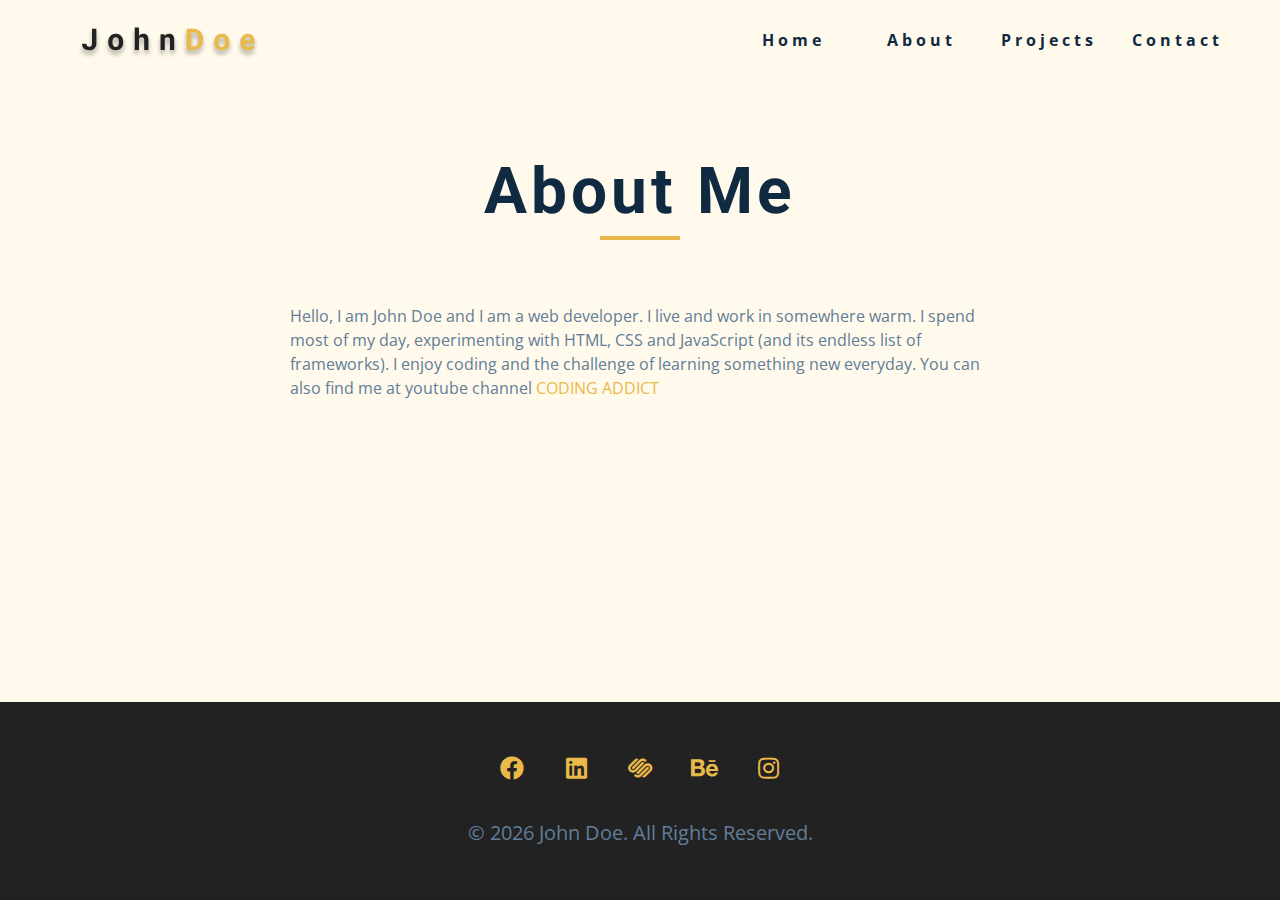
<file: about.html>
<!DOCTYPE html>
<html lang="en">
  <head>
    <meta charset="UTF-8" />
    <meta name="viewport" content="width=device-width, initial-scale=1.0" />
    <title>John Doe || About</title>
    <link
      rel="stylesheet"
      href="./fontawesome-free-5.12.1-web/css/all.min.css"
    />
    <!-- css -->
    <link rel="stylesheet" href="./css/styles.css" />
  </head>

  <body>
    <!-- navbar -->
    <nav class="nav" id="nav">
      <div class="nav-center">
        <!-- nav header -->
        <div class="nav-header">
          <img src="./images/logo.svg" class="nav-logo" alt="" />
          <button class="nav-btn" id="nav-btn">
            <i class="fas fa-bars"></i>
          </button>
        </div>
        <!-- nav links -->
        <ul class="nav-links">
          <li><a href="index.html">home</a></li>
          <li><a href="about.html">about</a></li>
          <li><a href="projects.html">projects</a></li>
          <li><a href="contact.html">contact</a></li>
        </ul>
      </div>
    </nav>
    <!-- end of navbar -->
    <!-- sidebar -->
    <aside class="sidebar" id="sidebar">
      <div>
        <button id="close-btn" class="close-btn">
          <i class="fas fa-times"></i>
        </button>
        <ul class="sidebar-links">
          <li><a href="index.html">home</a></li>
          <li><a href="about.html">about</a></li>
          <li><a href="projects.html">projects</a></li>
          <li><a href="contact.html">contact</a></li>
        </ul>
        <ul class="social-icons">
          <!-- single item -->
          <li>
            <a href="https://www.twitter.com" class="social-icon">
              <i class="fab fa-facebook"></i>
            </a>
          </li>
          <!-- end of single item -->
          <!-- single item -->
          <li>
            <a href="https://www.twitter.com" class="social-icon">
              <i class="fab fa-linkedin"></i>
            </a>
          </li>
          <!-- end of single item -->
          <!-- single item -->
          <li>
            <a href="https://www.twitter.com" class="social-icon">
              <i class="fab fa-squarespace"></i>
            </a>
          </li>
          <!-- end of single item -->
          <!-- single item -->
          <li>
            <a href="https://www.twitter.com" class="social-icon">
              <i class="fab fa-behance"></i>
            </a>
          </li>
          <!-- end of single item -->
          <!-- single item -->
          <li>
            <a href="https://www.twitter.com" class="social-icon">
              <i class="fab fa-instagram"></i>
            </a>
          </li>
          <!-- end of single item -->
        </ul>
      </div>
    </aside>
    <!-- end of sidebar -->

    <!-- ############## -->
    <!-- ############## -->
    <!-- ############## -->
    <!-- ############## -->

    <section class="section single-page">
      <!-- section title -->
      <div class="section-title">
        <h1>about me</h1>
        <div class="underline"></div>
      </div>
      <!-- end of section title -->
      <div class="section-center page-info">
        <!-- about page -->
        <p>
          Hello, I am John Doe and I am a web developer. I live and work in
          somewhere warm. I spend most of my day, experimenting with HTML, CSS and
          JavaScript (and its endless list of frameworks). I enjoy coding and the
          challenge of learning something new everyday. You can also find me at youtube
          channel
          <a href="https://www.youtube.com/channel/UCMZFwxv5l-XtKi693qMJptA"
            >coding addict</a
          >
        </p>
      </div>
    </section>
    <!-- ############## -->
    <!-- ############## -->
    <!-- ############## -->
    <!-- ############## -->

    <!-- footer -->
    <footer class="footer">
      <ul class="social-icons">
        <!-- single item -->
        <li>
          <a href="https://www.twitter.com" class="social-icon">
            <i class="fab fa-facebook"></i>
          </a>
        </li>
        <!-- end of single item -->
        <!-- single item -->
        <li>
          <a href="https://www.twitter.com" class="social-icon">
            <i class="fab fa-linkedin"></i>
          </a>
        </li>
        <!-- end of single item -->
        <!-- single item -->
        <li>
          <a href="https://www.twitter.com" class="social-icon">
            <i class="fab fa-squarespace"></i>
          </a>
        </li>
        <!-- end of single item -->
        <!-- single item -->
        <li>
          <a href="https://www.twitter.com" class="social-icon">
            <i class="fab fa-behance"></i>
          </a>
        </li>
        <!-- end of single item -->
        <!-- single item -->
        <li>
          <a href="https://www.twitter.com" class="social-icon">
            <i class="fab fa-instagram"></i>
          </a>
        </li>
        <!-- end of single item -->
      </ul>

      <p>&copy; <span id="date"></span> John Doe. All rights reserved.</p>
    </footer>
    <script src="./js/app.js"></script>
  </body>
</html>
</file>
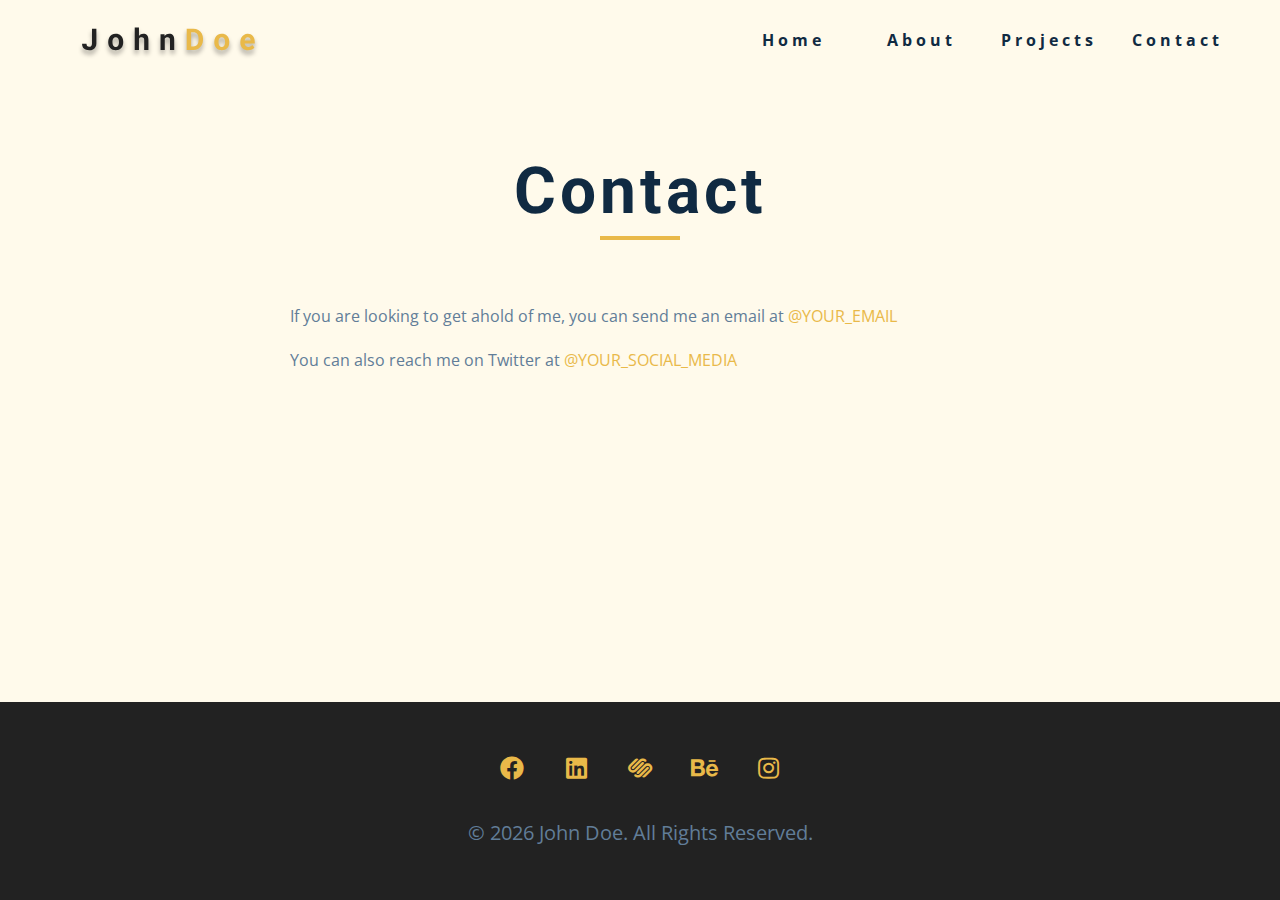
<file: contact.html>
<!DOCTYPE html>
<html lang="en">
  <head>
    <meta charset="UTF-8" />
    <meta name="viewport" content="width=device-width, initial-scale=1.0" />
    <title>John Doe || Contact</title>
    <link
      rel="stylesheet"
      href="./fontawesome-free-5.12.1-web/css/all.min.css"
    />
    <!-- css -->
    <link rel="stylesheet" href="./css/styles.css" />
  </head>

  <body>
    <!-- navbar -->
    <nav class="nav" id="nav">
      <div class="nav-center">
        <!-- nav header -->
        <div class="nav-header">
          <img src="./images/logo.svg" class="nav-logo" alt="" />
          <button class="nav-btn" id="nav-btn">
            <i class="fas fa-bars"></i>
          </button>
        </div>
        <!-- nav links -->
        <ul class="nav-links">
          <li><a href="index.html">home</a></li>
          <li><a href="about.html">about</a></li>
          <li><a href="projects.html">projects</a></li>
          <li><a href="contact.html">contact</a></li>
        </ul>
      </div>
    </nav>
    <!-- end of navbar -->
    <!-- sidebar -->
    <aside class="sidebar" id="sidebar">
      <div>
        <button id="close-btn" class="close-btn">
          <i class="fas fa-times"></i>
        </button>
        <ul class="sidebar-links">
          <li><a href="index.html">home</a></li>
          <li><a href="about.html">about</a></li>
          <li><a href="projects.html">projects</a></li>
          <li><a href="contact.html">contact</a></li>
        </ul>
        <ul class="social-icons">
          <!-- single item -->
          <li>
            <a href="https://www.twitter.com" class="social-icon">
              <i class="fab fa-facebook"></i>
            </a>
          </li>
          <!-- end of single item -->
          <!-- single item -->
          <li>
            <a href="https://www.twitter.com" class="social-icon">
              <i class="fab fa-linkedin"></i>
            </a>
          </li>
          <!-- end of single item -->
          <!-- single item -->
          <li>
            <a href="https://www.twitter.com" class="social-icon">
              <i class="fab fa-squarespace"></i>
            </a>
          </li>
          <!-- end of single item -->
          <!-- single item -->
          <li>
            <a href="https://www.twitter.com" class="social-icon">
              <i class="fab fa-behance"></i>
            </a>
          </li>
          <!-- end of single item -->
          <!-- single item -->
          <li>
            <a href="https://www.twitter.com" class="social-icon">
              <i class="fab fa-instagram"></i>
            </a>
          </li>
          <!-- end of single item -->
        </ul>
      </div>
    </aside>
    <!-- end of sidebar -->

    <!-- ############## -->
    <!-- ############## -->
    <!-- ############## -->
    <!-- ############## -->

    <section class="section single-page">
      <!-- section title -->
      <div class="section-title">
        <h1>contact</h1>
        <div class="underline"></div>
      </div>
      <!-- end of section title -->
      <div class="section-center page-info">
        <!-- contact page-->
        <p>
          If you are looking to get ahold of me, you can send me an email at
          <a href="mailto:email@email.com">@your_email</a>
        </p>
        <p>
          You can also reach me on Twitter at
          <a href="https://www.twitter.com">@your_social_media </a>
        </p>
      </div>
    </section>
    <!-- ############## -->
    <!-- ############## -->
    <!-- ############## -->
    <!-- ############## -->

    <!-- footer -->
    <footer class="footer">
      <ul class="social-icons">
        <!-- single item -->
        <li>
          <a href="https://www.twitter.com" class="social-icon">
            <i class="fab fa-facebook"></i>
          </a>
        </li>
        <!-- end of single item -->
        <!-- single item -->
        <li>
          <a href="https://www.twitter.com" class="social-icon">
            <i class="fab fa-linkedin"></i>
          </a>
        </li>
        <!-- end of single item -->
        <!-- single item -->
        <li>
          <a href="https://www.twitter.com" class="social-icon">
            <i class="fab fa-squarespace"></i>
          </a>
        </li>
        <!-- end of single item -->
        <!-- single item -->
        <li>
          <a href="https://www.twitter.com" class="social-icon">
            <i class="fab fa-behance"></i>
          </a>
        </li>
        <!-- end of single item -->
        <!-- single item -->
        <li>
          <a href="https://www.twitter.com" class="social-icon">
            <i class="fab fa-instagram"></i>
          </a>
        </li>
        <!-- end of single item -->
      </ul>

      <p>&copy; <span id="date"></span> John Doe. All rights reserved.</p>
    </footer>
    <script src="./js/app.js"></script>
  </body>
</html>
</file>
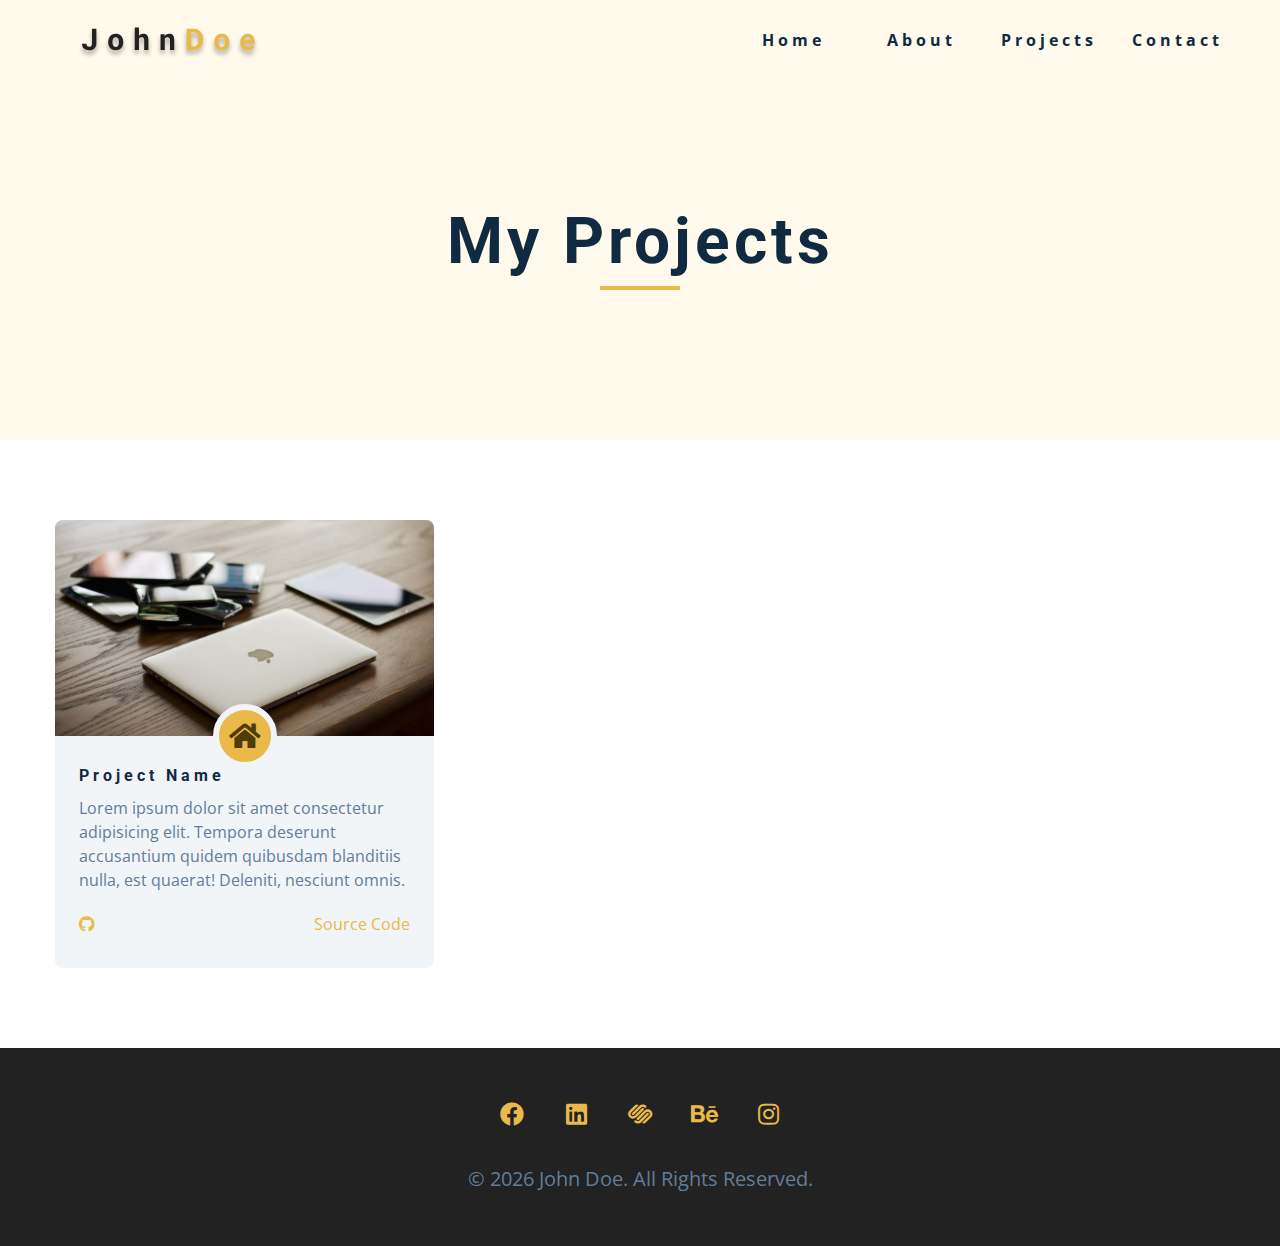
<file: projects.html>
<!DOCTYPE html>
<html lang="en">
  <head>
    <meta charset="UTF-8" />
    <meta name="viewport" content="width=device-width, initial-scale=1.0" />
    <title>John Doe || Projects</title>
    <link
      rel="stylesheet"
      href="./fontawesome-free-5.12.1-web/css/all.min.css"
    />
    <!-- css -->
    <link rel="stylesheet" href="./css/styles.css" />
  </head>

  <body>
    <!-- navbar -->
    <nav class="nav" id="nav">
      <div class="nav-center">
        <!-- nav header -->
        <div class="nav-header">
          <img src="./images/logo.svg" class="nav-logo" alt="" />
          <button class="nav-btn" id="nav-btn">
            <i class="fas fa-bars"></i>
          </button>
        </div>
        <!-- nav links -->
        <ul class="nav-links">
          <li><a href="index.html">home</a></li>
          <li><a href="about.html">about</a></li>
          <li><a href="projects.html">projects</a></li>
          <li><a href="contact.html">contact</a></li>
        </ul>
      </div>
    </nav>
    <!-- end of navbar -->
    <!-- sidebar -->
    <aside class="sidebar" id="sidebar">
      <div>
        <button id="close-btn" class="close-btn">
          <i class="fas fa-times"></i>
        </button>
        <ul class="sidebar-links">
          <li><a href="index.html">home</a></li>
          <li><a href="about.html">about</a></li>
          <li><a href="projects.html">projects</a></li>
          <li><a href="contact.html">contact</a></li>
        </ul>
        <ul class="social-icons">
          <!-- single item -->
          <li>
            <a href="https://www.twitter.com" class="social-icon">
              <i class="fab fa-facebook"></i>
            </a>
          </li>
          <!-- end of single item -->
          <!-- single item -->
          <li>
            <a href="https://www.twitter.com" class="social-icon">
              <i class="fab fa-linkedin"></i>
            </a>
          </li>
          <!-- end of single item -->
          <!-- single item -->
          <li>
            <a href="https://www.twitter.com" class="social-icon">
              <i class="fab fa-squarespace"></i>
            </a>
          </li>
          <!-- end of single item -->
          <!-- single item -->
          <li>
            <a href="https://www.twitter.com" class="social-icon">
              <i class="fab fa-behance"></i>
            </a>
          </li>
          <!-- end of single item -->
          <!-- single item -->
          <li>
            <a href="https://www.twitter.com" class="social-icon">
              <i class="fab fa-instagram"></i>
            </a>
          </li>
          <!-- end of single item -->
        </ul>
      </div>
    </aside>
    <!-- end of sidebar -->

    <!-- ############## -->
    <!-- ############## -->
    <!-- ############## -->
    <!-- ############## -->
    <header class="projects-hero">
      <!-- section title -->
      <div class="section-title">
        <h1>my projects</h1>
        <div class="underline"></div>
      </div>
      <!-- end of section title -->
    </header>
    <section class="section">
      <div class="section-center projects-page-center">
        <!-- single project -->
        <article class="single-project">
          <div class="project-container">
            <img src="./images/project-1.jpeg" alt="single project">
            <a href="https://www.johnsmilga.com" class="project-icon">
              <i class="fas fa-home"></i>
            </a>
          </div>
          <div class="project-details">
            <h4>project name</h4>
            <p>
              Lorem ipsum dolor sit amet consectetur adipisicing elit. 
              Tempora deserunt accusantium quidem quibusdam blanditiis 
              nulla, est quaerat! Deleniti, nesciunt omnis.
            </p>
            <div class="project-footer">
              <span>
                <i class="fab fa-github"></i>
              </span>
              <a href="https://www.github.com">source code</a>
            </div>
          </div>
        </article>
        <!-- end of single project -->
      </div>
    </section>
    <!-- ############## -->
    <!-- ############## -->
    <!-- ############## -->
    <!-- ############## -->

    <!-- footer -->
    <footer class="footer">
      <ul class="social-icons">
        <!-- single item -->
        <li>
          <a href="https://www.twitter.com" class="social-icon">
            <i class="fab fa-facebook"></i>
          </a>
        </li>
        <!-- end of single item -->
        <!-- single item -->
        <li>
          <a href="https://www.twitter.com" class="social-icon">
            <i class="fab fa-linkedin"></i>
          </a>
        </li>
        <!-- end of single item -->
        <!-- single item -->
        <li>
          <a href="https://www.twitter.com" class="social-icon">
            <i class="fab fa-squarespace"></i>
          </a>
        </li>
        <!-- end of single item -->
        <!-- single item -->
        <li>
          <a href="https://www.twitter.com" class="social-icon">
            <i class="fab fa-behance"></i>
          </a>
        </li>
        <!-- end of single item -->
        <!-- single item -->
        <li>
          <a href="https://www.twitter.com" class="social-icon">
            <i class="fab fa-instagram"></i>
          </a>
        </li>
        <!-- end of single item -->
      </ul>

      <p>&copy; <span id="date"></span> John Doe. All rights reserved.</p>
    </footer>
    <script src="./js/app.js"></script>
  </body>
</html>
</file>
<file: css/styles.css>
/*
=============== 
Fonts
===============
*/
@import url("https://fonts.googleapis.com/css?family=Open+Sans|Roboto:400,700&display=swap");

/*
=============== 
Variables
===============
*/

:root {
  /* dark shades of primary color*/
  --clr-primary-1: hsl(43, 86%, 17%);
  --clr-primary-2: hsl(43, 77%, 27%);
  --clr-primary-3: hsl(43, 72%, 37%);
  --clr-primary-4: hsl(42, 63%, 48%);
  /* primary/main color */
  --clr-primary-5: hsl(42, 78%, 60%);
  /* lighter shades of primary color */
  --clr-primary-6: hsl(43, 89%, 70%);
  --clr-primary-7: hsl(43, 90%, 76%);
  --clr-primary-8: hsl(45, 86%, 81%);
  --clr-primary-9: hsl(45, 90%, 88%);
  --clr-primary-10: hsl(45, 100%, 96%);
  /* darkest grey - used for headings */
  --clr-grey-1: hsl(209, 61%, 16%);
  --clr-grey-2: hsl(211, 39%, 23%);
  --clr-grey-3: hsl(209, 34%, 30%);
  --clr-grey-4: hsl(209, 28%, 39%);
  /* grey used for paragraphs */
  --clr-grey-5: hsl(210, 22%, 49%);
  --clr-grey-6: hsl(209, 23%, 60%);
  --clr-grey-7: hsl(211, 27%, 70%);
  --clr-grey-8: hsl(210, 31%, 80%);
  --clr-grey-9: hsl(212, 33%, 89%);
  --clr-grey-10: hsl(210, 36%, 96%);
  --clr-white: #fff;
  --ff-primary: "Roboto", sans-serif;
  --ff-secondary: "Open Sans", sans-serif;
  --transition: all 0.3s linear;
  --spacing: 0.25rem;
  --radius: 0.5rem;
  --light-shadow: 0 5px 15px rgba(0, 0, 0, 0.1);
  --dark-shadow: 0 5px 15px rgba(0, 0, 0, 0.2);
  --max-width: 1170px;
}
/*
=============== 
Global Styles
===============
*/

*,
::after,
::before {
  margin: 0;
  padding: 0;
  box-sizing: border-box;
}

body {
  font-family: var(--ff-secondary);
  background: var(--clr-white);
  color: var(--clr-grey-1);
  line-height: 1.5;
  font-size: 0.875rem;
}

ul {
  list-style-type: none;
}

a {
  text-decoration: none;
}

img:not(.nav-logo) {
  width: 100%;
  display: block;
}

h1,
h2,
h3,
h4 {
  letter-spacing: var(--spacing);
  text-transform: capitalize;
  line-height: 1.25;
  margin-bottom: 0.75rem;
  font-family: var(--ff-primary);
}

h1 {
  font-size: 3rem;
}

h2 {
  font-size: 2rem;
}

h3 {
  font-size: 1.25rem;
}

h4 {
  font-size: 0.875rem;
}
p {
  margin-bottom: 1.25rem;
  color: var(--clr-grey-5);
}
@media screen and (min-width: 800px) {
  h1 {
    font-size: 4rem;
  }
  h2 {
    font-size: 2.5rem;
  }
  h3 {
    font-size: 1.75rem;
  }
  h4 {
    font-size: 1rem;
  }
  body {
    font-size: 1rem;
  }
  h1,
  h2,
  h3,
  h4 {
    line-height: 1;
  }
}
/*  global classes */

.btn {
  text-transform: uppercase;
  background: var(--clr-primary-5);
  color: var(--clr-primary-1);
  padding: 0.375rem 0.75rem;
  letter-spacing: var(--spacing);
  display: inline-block;
  font-weight: 700;
  -webkit-transition: var(--transition);
  transition: var(--transition);
  font-size: 0.875rem;
  border: 2px solid transparent;
  cursor: pointer;
  box-shadow: 0 1px 3px rgba(0, 0, 0, 0.2);
  border-radius: var(--radius);
}

.btn:hover {
  color: var(--clr-primary-1);
  background: var(--clr-primary-7);
}

/* section */
.section {
  padding: 5rem 0;
}

.section-center {
  width: 90vw;
  margin: 0 auto;
  max-width: 1170px;
}
@media screen and (min-width: 992px) {
  .section-center {
    width: 95vw;
  }
}
/* added during recording */

.underline {
  width: 5rem;
  height: 0.25rem;
  margin-bottom: 1.25rem;
  background: var(--clr-primary-5);
  margin-left: auto;
  margin-right: auto;
}

.section-title {
  margin-bottom: 4rem;
  text-align: center;
}

.bg-grey {
  background: var(--clr-grey-10);
}

/*
=============== 
Navbar
===============
*/

.nav-links {
  display: none;
}
.nav {
  height: 5rem;
  padding: 1rem;
  display: grid;
  -webkit-box-align: center;
          align-items: center;
  -webkit-transition: var(--transition);
  transition: var(--transition);
}

.nav-center {
  width: 100%;
  max-width: 1170px;
  margin: 0 auto;
}

.nav-header {
  display: grid;
  grid-template-columns: auto 1fr;
  -webkit-box-align: center;
          align-items: center;
}

.nav-btn {
background: transparent;
border-color: transparent;
color: var(--clr-primary-5);
font-size: 2rem;
cursor: pointer;
justify-self: end;
}

@media screen  and (min-width:768px ) {
  .nav {
    background: var(--clr-primary-10);
  }

  .nav-btn {
    display: none;
  }

  .nav-links {
    display: grid;
    grid-template-columns: repeat(4,1fr);
    justify-items: center;
    -webkit-column-gap: 2rem;
       -moz-column-gap: 2rem;
            column-gap: 2rem;
    justify-self: end;
  }

  .nav-links a {
    text-transform: capitalize;
    color: var(--clr-grey-1);
    font-weight: bold;
    letter-spacing: var(--spacing);
    -webkit-transition: var(--transition);
    transition: var(--transition);
  }

  .nav-links a:hover {
    color: var(--clr-primary-5);
  }

  .nav-center {
    display: grid;
    grid-template-columns: auto 1fr;
    -webkit-box-align: center;
            align-items: center;
  }
}

/* fixed  */

.navbar-fixed {
  position: fixed;
  top: 0;
  left: 0;
  width: 100%;
  background-color: var(--clr-white);
  z-index: 2;
  box-shadow: var(--light-shadow);
}
/*
=============== 
Sidebar
===============
*/

.sidebar {
  position: fixed;
  top: 0;
  left: 0;
  width: 100%;
  height: 100%;
  background: var(--clr-grey-10);
  z-index: 4;
  display: grid;
  /* align-items: center;
  justify-content: center; */
  place-items: center;
  -webkit-transition: var(--transition);
  transition: var(--transition);
  /* add later */
  -webkit-transform: translateX(-100%);
          transform: translateX(-100%);
}

/* toggle sidebar */
.show-sidebar {
  -webkit-transform: translateX(0);
          transform: translateX(0);
}

.sidebar-links {
  text-align: center;
} 

.sidebar-links a {
  font-size: 2rem;
  text-transform: capitalize;
  -webkit-transition: var(--transition);
  transition: var(--transition);
  color: var(--clr-grey-5);
  letter-spacing: var(--spacing);
  display: inline-block;
  margin-bottom: 1.5rem;
}

.sidebar-links a:hover {
  color: var(--clr-primary-5);
}

.social-icons {
  display: grid;
  margin-top: 3rem;
  width: 20rem;
  grid-template-columns: repeat(5, 1fr);
  justify-items: center;
}

.social-icon {
  font-size: 1.5rem;
  color: var(--clr-grey-1);
  -webkit-transition: var(--transition);
  transition: var(--transition);
}

.social-icon:hover {
  color: var(--clr-primary-5);
}

.close-btn {
  position: absolute;
  top: 1rem;
  right: 1rem;
  font-size: 3rem;
  background: transparent;
  border: transparent;
  -webkit-transition: var(--transition);
  transition: var(--transition);
  color: #bb2525;
  cursor: pointer;
}

.close-btn:hover {
  color: #e66b6b;
}
/*
=============== 
Hero
===============
*/
/* underline added to globals */

.hero .underline {
  margin-bottom: 0.5rem;
  margin-left: 0;
}

.hero-img {
  display: none;
}

.hero {
  background: var(--clr-primary-10);
}

.hero-center {
  min-height: calc(100vh - 5rem);
  display: grid;
  place-items: center;
}

.hero-info h4 {
  color: var(--clr-grey-5);
}

.hero-icons {
  justify-items: start;
}

.hero-btn {
  margin-top: 1.25rem;
}

@media screen and (min-width: 992px) {
  .hero-img {
    display: block;
    position: relative;
  }

  .hero-center {
    grid-template-columns: 1fr 1fr;
  }

  .hero-img::before, 
  .about-img::before {
    content: "";
    position: absolute;
    width: 100%;
    height: 100%;
    border: 0.25rem solid var(--clr-primary-5);
    top: 2rem;
    right: -2rem;
    border-radius: var(--radius);
  }
}
.hero-photo {
  max-width: 25rem;
  max-height: 30rem;
  -o-object-fit: cover;
     object-fit: cover;
  border-radius: var(--radius);
  position: relative;
}
/*
=============== 
About
===============
*/
/* section title added to globals */

.about-title {
  text-align: left;
  margin-bottom: 2rem;
}

.about-title .underline {
  margin-left: 0;
}

.about-center {
  display: grid;
  gap: 3rem 2rem;
}

.about-img {
  justify-self: center;
}

@media screen and (min-width: 992px) {
  .about-center {
    grid-template-columns: 1fr 1fr;
  }

  .about-img {
    position: relative;
  }

  .about-img::before {
    left: -2rem;
  }

  .about-info {
    align-self: center;
  }
}
/*
=============== 
Services
===============
*/

/* bg-grey in globals */

.service {
  background: var(--clr-white);
  padding: 3rem 1.5rem;
  margin-bottom: 2rem;
  border-radius: var(--radius);
  text-align: center;
  -webkit-transition: var(--transition);
  transition: var(--transition);
}

.service-icon {
  font-size: 2rem;
  margin-bottom: 1.5rem;
}

.service .underline {
  width: 3rem;
  height: 0.15rem;
  -webkit-transition: var(--transition);
  transition: var(--transition);
}

.service p {
  -webkit-transition: var(--transition);
  transition: var(--transition);
}

.service:hover {
  background: var(--clr-primary-5);
  color: var(--clr-white);
}

.service:hover p {
  color: var(--clr-white);
}

.service:hover .underline {
  background: var(--clr-white);
}

@media screen and (min-width: 676px) {
  .services-center {
    display: grid;
    grid-template-columns: 1fr 1fr;
    -webkit-column-gap: 2rem;
       -moz-column-gap: 2rem;
            column-gap: 2rem;
  }
}

@media screen and (min-width: 992px) {
  .services-center {
    grid-template-columns: 1fr 1fr 1fr;
  }
}
/* small screen layout setup */
/*
=============== 
Projects
===============
*/

.projects-text {
  width: 85vw;
  max-width: 30rem;
  margin: 0 auto;
}

.project {
  position: relative;
  background: var(--clr-primary-5);
  border-radius: var(--radius);
  margin-bottom: 2rem;
}

.project-info {
  text-align: center;
  color: var(--clr-white);
  position: absolute;
  top: 50%;
  left: 50%;
  -webkit-transform: translate(-50%, -50%);
          transform: translate(-50%, -50%);
  -webkit-transition: var(--transition);
  transition: var(--transition);
  opacity: 0;
}

.project-info p {
  text-transform: capitalize;
  color: var(--clr-white);
}

.project:hover .project-info {
  opacity: 1;
}

.project-img {
  -webkit-transition: var(--transition);
  transition: var(--transition);
  border-radius: var(--radius);
  height: 15rem;
  -o-object-fit: cover;
     object-fit: cover;
}

.project:hover .project-img {
  opacity: 0.1;
}

.project::after {
  content:"";
  position: absolute;
  top: 0;
  left: 0;
  width: 100%;
  height: 100%;
  border: 0.25rem solid var(--clr-white);
  border-radius: var(--radius);
  -webkit-transition: var(--transition);
  transition: var(--transition);
  opacity: 0;
}

.project:hover::after {
  opacity: 1;
  -webkit-transform: scale(0.8);
          transform: scale(0.8);
}

@media screen and (min-width: 676px) {
  .projects-center {
    display: grid;
    grid-template-columns: 1fr 1fr;
    -webkit-column-gap: 2rem;
       -moz-column-gap: 2rem;
            column-gap: 2rem;
  }
}

@media screen and (min-width: 992px) {
  .projects-center {
    grid-template-columns: repeat(3, 1fr);
  }
}

@media screen and (min-width: 1170px) {
  .projects-center {
    grid-template-rows: 200px 200px;
    gap: 1rem;
    grid-template-areas: 
    "b a a"
    "b c d";
  }

  .project-img {
    height: 100%;
  }

  .project {
    height: 100%;
  }

  .project-1 {
    grid-area: c;
  }

  .project-2 {
    grid-area: b;
  }

  .project-3 {
    grid-area: a;
  }

  .project-4 {
    grid-area: d;
  }
}
/*
=============== 
Connect
===============
*/

.connect {
  min-height: 40vh;
  position: relative;
  padding: 10rem 0 5rem 0;
  margin: 5rem 0;
}

.video-container {
  position: absolute;
  top: 0;
  left: 0;
  width: 100%;
  height: 100%;
  -o-object-fit: cover;
     object-fit: cover;
  z-index: -2;
}

.connect::after {
  content: "";
  position: absolute;
  top: 0;
  left: 0;
  width: 100%;
  height: 100%;
  background: var(--clr-white);
  opacity: 0.7;
  z-index: -1;
}

.connect {
  display: grid;
  place-items: center;
}

.video-banner .section-title {
  margin-bottom: 2rem;
}

.video-text {
  max-width: 30rem;
}

.video-banner {
  background: var(--clr-primary-10);
  padding: 3rem 5rem 12rem 5rem;
  text-align: center;
  -webkit-clip-path: polygon(0% 0%, 100% 0%, 100% 75%, 75% 75%, 75% 100%, 50% 75%, 0% 75%);
          clip-path: polygon(0% 0%, 100% 0%, 100% 75%, 75% 75%, 75% 100%, 50% 75%, 0% 75%);
}

.connect {
  -webkit-clip-path: polygon(50% 0%, 100% 10%, 100% 90%, 50% 100%, 0 90%, 0 10%);
          clip-path: polygon(50% 0%, 100% 10%, 100% 90%, 50% 100%, 0 90%, 0 10%);
}
/*
=============== 
Skills
===============
*/
@media screen and (min-width: 768px) {
  .skills-center {
    display: grid;
    grid-template-columns: 1fr 1fr;
    -webkit-column-gap: 2rem;
       -moz-column-gap: 2rem;
            column-gap: 2rem;
  }
}

.skills {
  background: var(--clr-primary-9);
}

.skills h3 {
  margin: 1.5rem 0;
  color: var(--clr-primary-1);
}

.skill {
  margin-bottom: 1.25rem;
}

.skill p {
  margin-bottom: 0.5rem;
  text-transform: capitalize;
  color: var(--clr-primary-1);
}

.skill-container {
  background: var(--clr-white);
  height: 1rem;
  width: 100%;
  border-radius: var(--radius);
  position: relative;
}

.skill-value {
  position: absolute;
  top: 0;
  left: 0;
  background: var(--clr-primary-5);
  height: 100%;
  width: 50%;
  border-radius: var(--radius);
}

.value-70 {
  width: 70%;
}

.value-80 {
  width: 80%;
}

.skill-text {
  position: absolute;
  top: -2rem;
  left: 50%;
  -webkit-transform: translateX(-50%);
          transform: translateX(-50%);
}

.skill-text-70 {
  left: 70%;
}
.skill-text-80 {
  left: 80%;
}
/*
=============== 
Timeline
===============
*/

.timeline-center {
  width: 80vw;
  max-width: 40rem;
}

.timeline-item {
  border-top: 2px dashed var(--clr-primary-5);
  margin: 0;
  padding: 4rem 2rem;
  position: relative;
}

.timeline p {
  margin-bottom: 0;
}

.timeline-item:nth-child(even) {
  border-left: 2px dashed var(--clr-primary-5);
  border-top-left-radius: 2rem;
  border-bottom-left-radius: 2rem;
  margin-right: 2rem;
  padding-right: 0;
}

.timeline-item:nth-child(odd) {
  border-right: 2px dashed var(--clr-primary-5);
  border-top-right-radius: 2rem;
  border-bottom-right-radius: 2rem;
  margin-left: 2rem;
  padding-left: 0;
}

.timeline-item:first-child {
  border-top: 0;
  border-top-right-radius: 0;
}

.timeline-item:last-child {
  border-bottom-left-radius: 0;
}

.number {
  position: absolute;
  top: 50%;
  -webkit-transform: translate(-50%, -50%);
          transform: translate(-50%, -50%);
  margin-bottom: 0;
  background: var(--clr-primary-5);
  width: 2rem;
  height: 2rem;
  border-radius: 50%;
  display: grid;
  place-items: center;
  color: var(--clr-primary-1);
  font-weight: bold;
}

.timeline-item:nth-child(even) .number {
  left: 0;
}

.timeline-item:nth-child(odd) .number {
  right: 0;
  -webkit-transform: translate(50%, -50%);
          transform: translate(50%, -50%);
}
/*
=============== 
Blog
===============
*/

.blog {
  background: var(--clr-grey-10);
}

.card {
  height: 27rem;
  position: relative;
  -webkit-perspective: 1500px;
          perspective: 1500px;
}

.card-side {
  -webkit-transition: all 2s linear;
  transition: all 2s linear;
  -webkit-backface-visibility: hidden;
          backface-visibility: hidden;
  position: absolute;
  top: 0;
  left: 0;
  width: 100%;
  height: 100%;
  border-radius: var(--radius);
  -webkit-transform: translate3d(0, 0, 0);
  visibility: visible;
}

.card-front {
  background: var(--clr-white);
}

.card-back {
  background: var(--clr-primary-10);
  -webkit-transform: rotateY(180deg);
          transform: rotateY(180deg);
  display: grid;
  place-items: center;
}

.card:hover .card-front {
  -webkit-transform: rotateY(-180deg);
          transform: rotateY(-180deg);
}

.card:hover .card-back {
  -webkit-transform: rotateY(0);
          transform: rotateY(0);
}

/* rest of the styles */

.card-info {
  padding: 1rem 1.5rem;
}

.card-front img {
  height: 13rem;
  -o-object-fit: cover;
     object-fit: cover;
  border-top-left-radius: var(--radius);
  border-top-right-radius: var(--radius);
}

.card-footer {
  display: grid;
  grid-template-columns: auto 1fr;
  -webkit-box-align: center;
          align-items: center;
}

.card-footer img {
  width: 2rem;
  height: 2rem;
  -o-object-fit: cover;
     object-fit: cover;
  border-radius: 50%;
}

.card-footer p {
  margin-bottom: 0;
  text-transform: uppercase;
  justify-self: end;
  color: var(--clr-primary-5);
  font-size: 0.85rem;
}

.blog-center {
  display: grid;
  grid-template-columns: repeat(auto-fill, minmax(330px, 1fr));
  gap: 3rem 1rem;
}
/*
=============== 
Footer
===============
*/

.footer {
  padding-bottom: 2rem;
  background: #222;
  display: grid;
  place-items: center;
}

.footer .social-icons {
  margin-bottom: 2rem;
}

.footer .social-icon {
  color: var(--clr-primary-5);
}

.footer .social-icon:hover {
  color: var(--clr-primary-10);
}

.footer p {
  font-size: 1.25rem;
  text-transform: capitalize;
}
/*
=============== 
Single Page
===============
*/
.single-page {
  background: var(--clr-primary-10);
  min-height: calc(100vh - 5rem - 198px);
}

.page-info {
  max-width: 700px;
}

.page-info a {
  text-transform: uppercase;
  color: var(--clr-primary-5);
  -webkit-transition: var(--transition);
  transition: var(--transition);
}

.page-info a:hover {
  color: var(--clr-primary-1);
}
/*
=============== 
Products Page
===============
*/

.projects-hero {
  height: 40vh;
  background: var(--clr-primary-10);
  display: grid;
  place-items: center;
}

.projects-hero .section-title {
  margin-bottom: 0;
}

.single-project {
  background: var(--clr-grey-10);
  border-radius: var(--radius);
}

.project-container img{
  border-top-left-radius: var(--radius);
  border-top-right-radius: var(--radius);
}

.project-container {
  position: relative;
}

.project-icon {
  position: absolute;
  font-size: 1.75rem;
  bottom: 0;
  left: 50%;
  -webkit-transform: translate(-50%, 50%);
          transform: translate(-50%, 50%);
  width: 4rem;
  height: 4rem;
  display: grid;
  place-items: center;
  background: var(--clr-primary-5);
  border-radius: 50%;
  color: var(--clr-primary-1);
  border: 0.375rem solid var(--clr-grey-10);
}

.project-details {
  padding: 2rem 1.5rem;
}

.project-footer {
  display: grid;
  grid-template-columns: 1fr 1fr;
  color: var(--clr-primary-5);
}

.project-footer a {
  color: var(--clr-primary-5);
  text-transform: capitalize;
  -webkit-transition: var(--transition);
  transition: var(--transition);
  justify-self: end;
}

.project-footer a:hover {
  color: var(--clr-primary-1);
}

.projects-page-center {
  display: grid;
  grid-template-columns: repeat(auto-fill, minmax(330px, 1fr));
  gap: 3rem 1rem;
}
</file>
